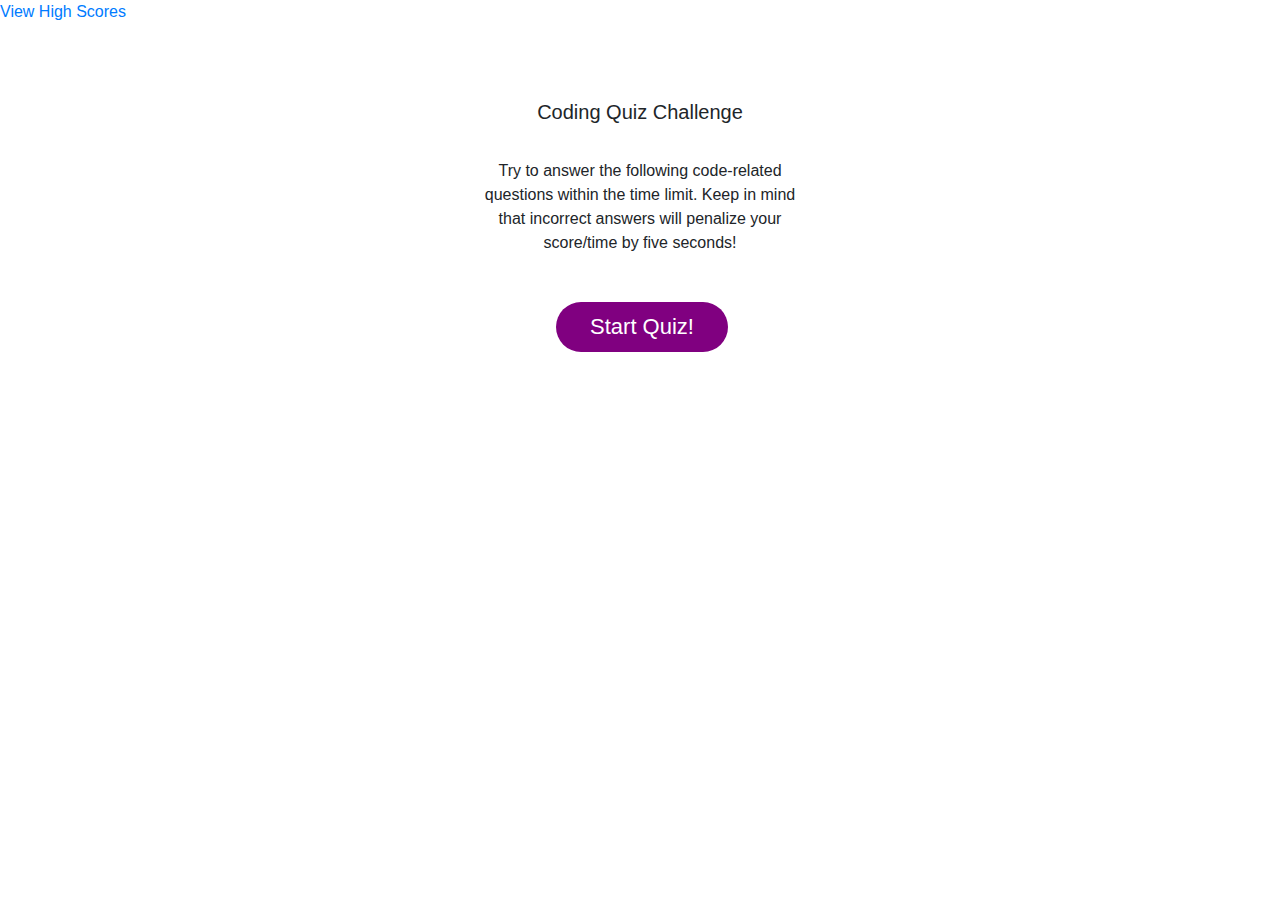
<file: index.html>
<!DOCTYPE html>
<html lang="en">
    <head>
        <meta charset ="UTF-8">
        <meta name = "viewport" content ="width= device-width, initial-scale= 1.0">
        <meta http-equiv="X-UA-Compatible" content="ie=edge">
        <title>Code Quiz</title>
        <link rel="stylesheet" href="https://stackpath.bootstrapcdn.com/bootstrap/4.4.1/css/bootstrap.min.css" integrity="sha384-Vkoo8x4CGsO3+Hhxv8T/Q5PaXtkKtu6ug5TOeNV6gBiFeWPGFN9MuhOf23Q9Ifjh" crossorigin="anonymous">
        <link rel="stylesheet" href="assets/css/style.css">
    </head>

<body>
    <div class="row">
        <div class= "col lg 6">
            <a href="highscore.html">View High Scores</a>
        </div>
        <div class="col lg 6">
            <h6 id="timer"></h6>
        </div>
    </div>

    
    <div class="row">
        <div class="col lg 4"></div>
        <div class="col lg 4">

            <div id="card-1" class="card">
                <div class="card-body">
                     <h5 class="card-title">Coding Quiz Challenge</h5>
                     <p class="card-text">Try to answer the following code-related questions within the time limit.
                     Keep in mind that incorrect answers will penalize your score/time by five seconds!</p>
                     <div class="col text-center">
                        <button id="start" class="btn">Start Quiz!</button>
                    </div>
                </div>
             </div>

            <div id="question-card" class="card" style="display:none">
                <div class="card-body">
                    <h3 id="question"></h3>
                    <ul>
                        <li><button id="answerBtn0" class="btn btn-answer"></button></li>
                        <li><button id="answerBtn1" class="btn btn-answer"></button></li>
                        <li><button id="answerBtn2" class="btn btn-answer"></button></li>
                        <li><button id="answerBtn3" class="btn btn-answer"></button></li>
                        <li id="response-alert"></li>
                    </ul>
                </div>
            </div>

            <div id="game-over-screen" class="card" style="display:none">                         
                <div class="card-body">
                    <h3 id="game-over"></h3>
                    <div id="score-text"></div>
                    <label for="initials">Insert your initials:</label>
                    <br>
                    <input type="text" id="initials">
                    <button id="btn-initials" class="btn">submit</button>
                </div>
            </div>

        </div>
        <div class="col lg 4"></div>
    </div>

<script src="https://code.jquery.com/jquery-3.5.1.min.js"integrity="sha256-9/aliU8dGd2tb6OSsuzixeV4y/faTqgFtohetphbbj0=" crossorigin="anonymous"></script>
<script src="assets/js/script.js"></script>
<script src="https://cdn.jsdelivr.net/npm/popper.js@1.16.0/dist/umd/popper.min.js" integrity="sha384-Q6E9RHvbIyZFJoft+2mJbHaEWldlvI9IOYy5n3zV9zzTtmI3UksdQRVvoxMfooAo" crossorigin="anonymous"></script>
<script src="https://stackpath.bootstrapcdn.com/bootstrap/4.4.1/js/bootstrap.min.js" integrity="sha384-wfSDF2E50Y2D1uUdj0O3uMBJnjuUD4Ih7YwaYd1iqfktj0Uod8GCExl3Og8ifwB6" crossorigin="anonymous"></script>
</body>
</html>
</file>
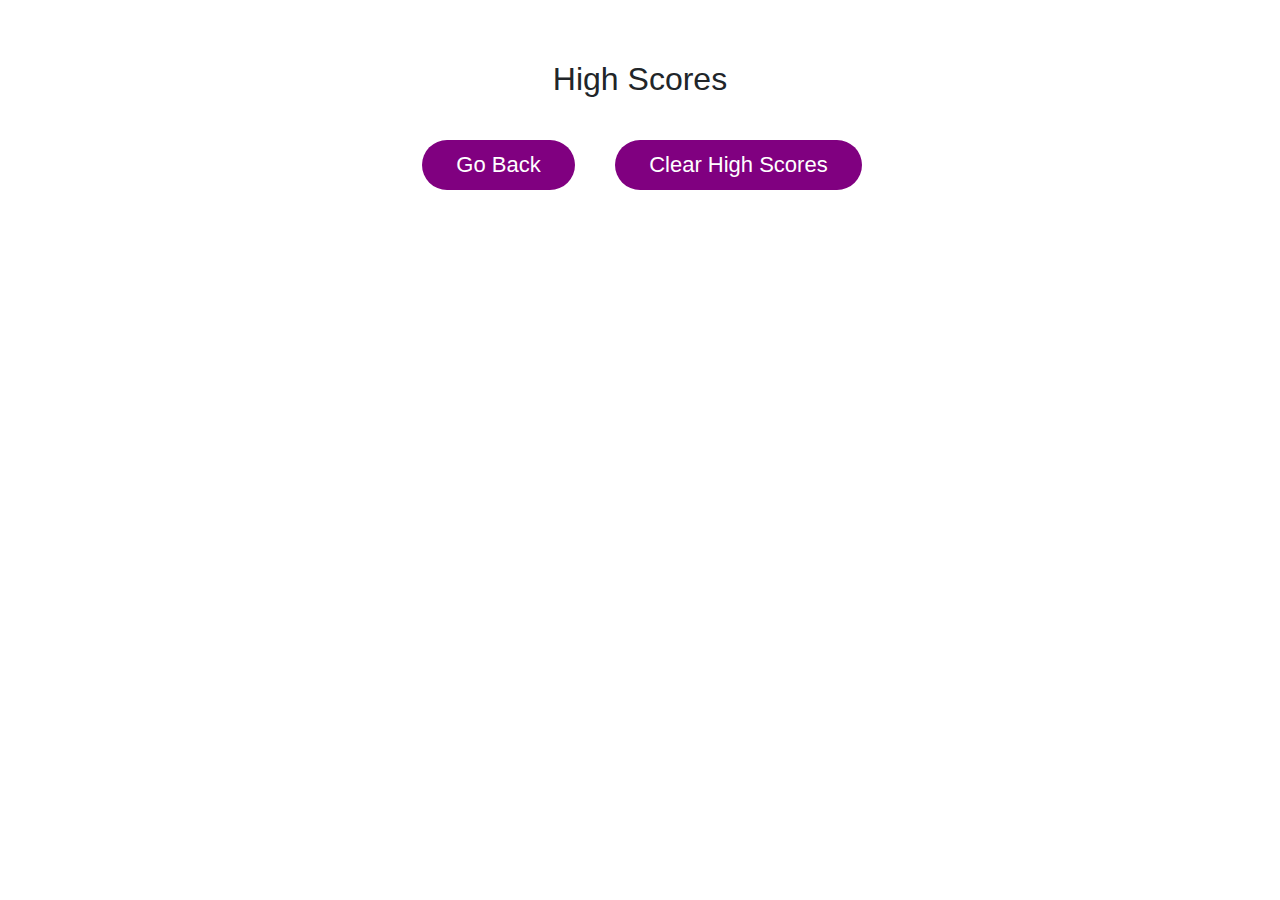
<file: highscore.html>
<!DOCTYPE html>
<html lang ="en">
    <head>
        <meta charset = "UTF-8">
        <meta name = "viewport" content = "width= device-width, initial-scale=1.0">
        <meta http-equiv= "X-UA-Compatible" content= "ie=edge">
        <title>High Scores</title>
        <link rel="stylesheet" href="https://stackpath.bootstrapcdn.com/bootstrap/4.4.1/css/bootstrap.min.css" integrity="sha384-Vkoo8x4CGsO3+Hhxv8T/Q5PaXtkKtu6ug5TOeNV6gBiFeWPGFN9MuhOf23Q9Ifjh" crossorigin="anonymous">
        <link rel="stylesheet" href="assets/css/style.css">
    </head>

    <body>
        <div class= "row">
            <div id="score-card" class="col lg ">
                <div class="card" style="display:block">
                    <div class="card-body">
                      <h2 class="card-title" id="highScores">High Scores</h2>
                      <ol id="high-scores-list">

                      </ol>
                      <div id="buttonScoreDiv">
                        <button id="btn-go-back" class="btn">Go Back</button>
                        <button id="btn-clear-scores" class="btn">Clear High Scores</button>
                      </div>
                    </div>
                  </div>
            </div>
        </div>
        
<script src="https://code.jquery.com/jquery-3.5.1.min.js"
  integrity="sha256-9/aliU8dGd2tb6OSsuzixeV4y/faTqgFtohetphbbj0=" crossorigin="anonymous"></script>
<script src="assets/js/highscore-script.js"></script>
<script src="https://cdn.jsdelivr.net/npm/popper.js@1.16.0/dist/umd/popper.min.js" integrity="sha384-Q6E9RHvbIyZFJoft+2mJbHaEWldlvI9IOYy5n3zV9zzTtmI3UksdQRVvoxMfooAo" crossorigin="anonymous"></script>
<script src="https://stackpath.bootstrapcdn.com/bootstrap/4.4.1/js/bootstrap.min.js" integrity="sha384-wfSDF2E50Y2D1uUdj0O3uMBJnjuUD4Ih7YwaYd1iqfktj0Uod8GCExl3Og8ifwB6" crossorigin="anonymous"></script>
    </body>
</html>
</file>
<file: assets/css/style.css>
ol {
    text-align: center;
    list-style-position: inside;
}

ul {
    list-style-type: none;
}

#timer  {
    text-align: right;
    padding: 10px;
    margin: 10px;
    color: black;
}

.card-body {
    margin-top: 40px;
   
}

.card {
    margin: 0 auto;
    
    border: none;
}

.card-title {
    padding-bottom: 10px;
    margin-bottom: 10px;
    text-align: center;
}

.card-text {
    font-size: 16px;
    text-align: center;
    padding: 15px;
}

.btn {
    border: none;
    background-color: purple;
    border-radius: 25px;
    box-shadow: rgba(0, 0, 0, 0.1) 0px 1px 6px 0px rgba(0, 0, 0, 0.2) 0px 1px 1px
      0px;
    color: hsl(0, 0%, 100%);
    display: inline-block;
    font-size: 22px;
    line-height: 22px;
    margin: 16px 16px 16px 20px;
    padding: 14px 34px;
    text-align: center;
    cursor: pointer;
}

#response-alert {
    border-top: 3px;
    border-color: gray;
    color: gray;
}

#game-over-screen {
    text-align: center;
}

#buttonScoreDiv {
    text-align: center;
}

#highScores {
    text-align: center;
}


  /* ADD ONE MORE MEDIA QUERY (for mobile) AND MODIFY THE PARAMETERS OF THE EXISTING ONES */
  @media (max-width: 690px) {
    .btn {
      font-size: 1rem;
      margin: 16px 0px 0px 0px;
      padding: 10px 15px;
    }
  }
  
  @media (max-width: 500px) {
    .btn {
      font-size: 0.8rem;
    }
    }
</file>
